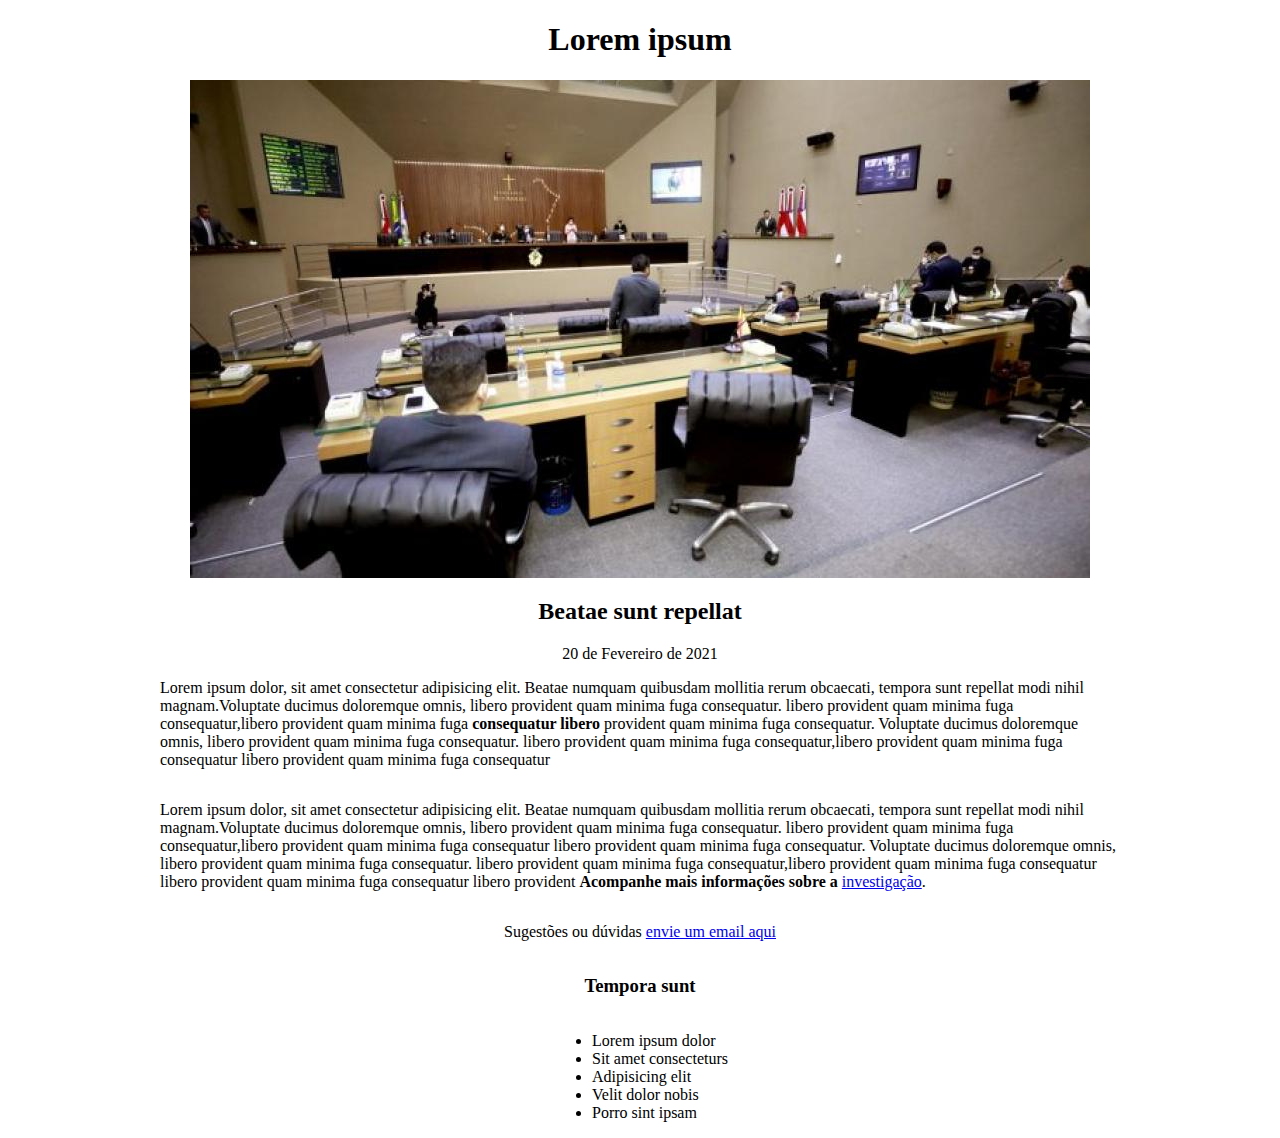
<file: 01-modulo-html/index.html>
<html lang="pt-BR">

<head>
    <meta charset="utf-8">
    <meta name="author" content="Sara Rodrigues">
    <link rel="icon" href="icon.svg">
    <link rel="stylesheet" href="estilo.css">
    <title>Jornal da tarde</title>
</head>

<body>
    <h1>Lorem ipsum</h1>
    <img src="bg.jpg" alt="Banner Noticia">
    <h2>Beatae sunt repellat</h2>
    <time datetime="2021-02-20">20 de Fevereiro de 2021</time>
    <p>
        Lorem ipsum dolor, sit amet consectetur adipisicing elit.
        Beatae numquam quibusdam mollitia rerum obcaecati,
        tempora sunt repellat modi nihil magnam.Voluptate ducimus
        doloremque omnis, libero provident quam minima fuga consequatur.
        libero provident quam minima fuga consequatur,libero
        provident quam minima fuga <strong>consequatur libero</strong> provident
        quam minima fuga consequatur. Voluptate ducimus
        doloremque omnis, libero provident quam minima fuga consequatur.
        libero provident quam minima fuga consequatur,libero
        provident quam minima fuga consequatur libero provident
        quam minima fuga consequatur
    </p>
    <p>
        Lorem ipsum dolor, sit amet consectetur adipisicing elit.
        Beatae numquam quibusdam mollitia rerum obcaecati,
        tempora sunt repellat modi nihil magnam.Voluptate ducimus
        doloremque omnis, libero provident quam minima fuga consequatur.
        libero provident quam minima fuga consequatur,libero
        provident quam minima fuga consequatur libero provident
        quam minima fuga consequatur. Voluptate ducimus
        doloremque omnis, libero provident quam minima fuga consequatur.
        libero provident quam minima fuga consequatur,libero
        provident quam minima fuga consequatur libero provident
        quam minima fuga consequatur libero provident
        <strong>Acompanhe mais informações sobre a</strong> <a href="https://www.mozilla.org/pt-BR/" title="Detalhes da investigação">investigação</a>.
    </p>
    <p>Sugestões ou dúvidas
        <a href="mailto:jormaldatarde@mozilla.org">envie um email aqui</a>
    </p>
    <h3>Tempora sunt</h3>
    <ul>
        <li>Lorem ipsum dolor </li>
        <li>Sit amet consecteturs</li>
        <li>Adipisicing elit</li>
        <li>Velit dolor nobis</li>
        <li>Porro sint ipsam</li>
    </ul>

    <script>
        alert("Seja bem vindo ao Jornal da tarde!");
    </script>
    
</body>

</html>
</file>
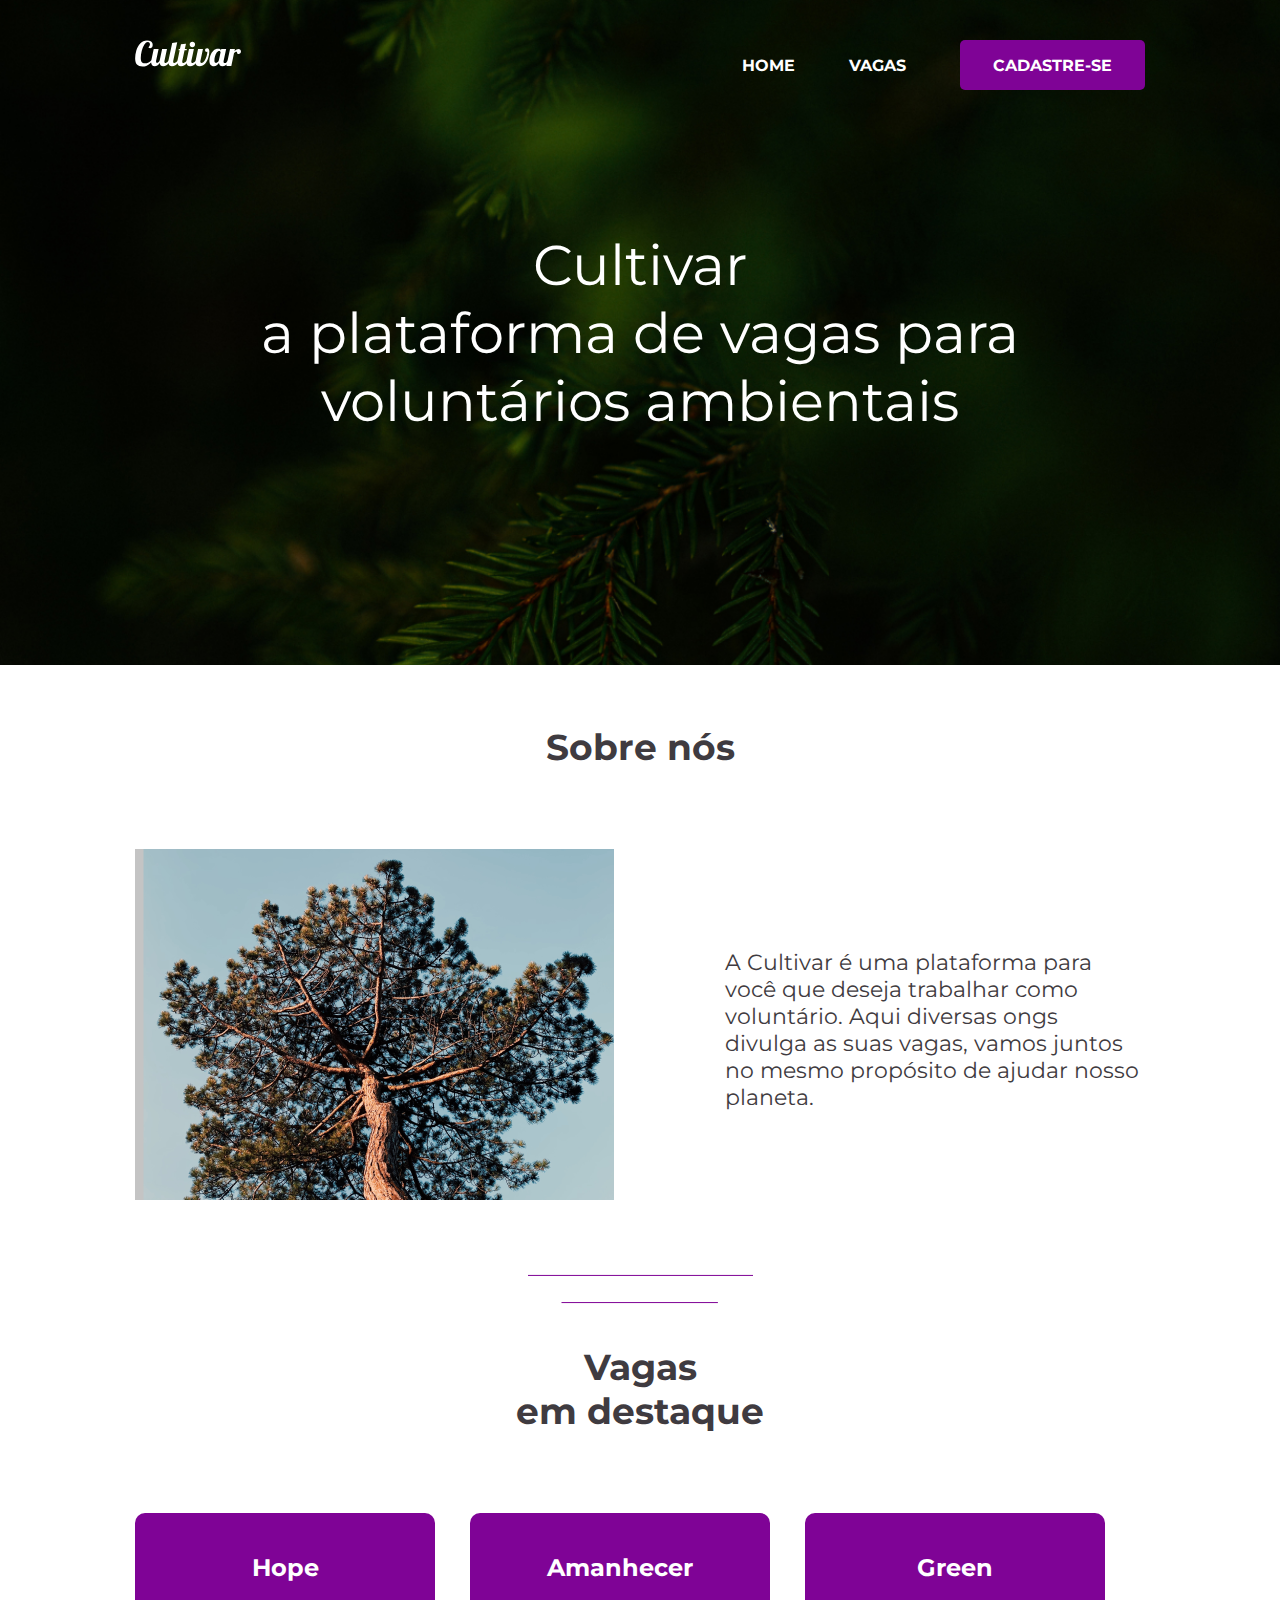
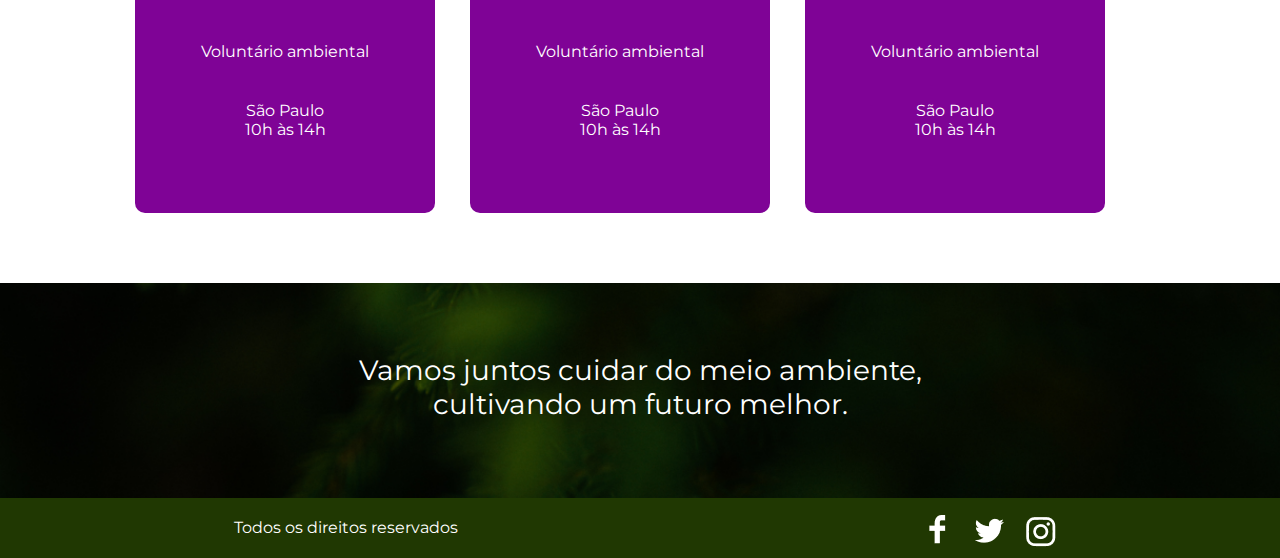
<file: cultivar/index.html>
<!DOCTYPE html>
<html lang="pt-br">

<head>
    <meta charset="utf-8">
    <meta name="author" content="Sara Rodrigues">
    <title>Cultivar</title>
    <link rel="icon" href="img/icon.svg">
    <link rel="stylesheet" href="css/styles.css">
    <link rel="preconnect" href="https://fonts.gstatic.com">
    <link rel="preconnect" href="https://fonts.gstatic.com">
    <link href="https://fonts.googleapis.com/css2?family=Montserrat:wght@400;700&display=swap" rel="stylesheet">
</head>

<body>
    <header class="header container">
        <div class="logo">
           <a href="index.html"><img src="img/logo.svg" alt="Logo Cultivar" /></a> 
        </div>
        <nav class="menu container">
            <ul>
                <li>Home</li>
                <li>Vagas</li>
                <li><button><a href="#">Cadastre-se</a></button></li>
            </ul>
        </nav>
    </header>

    <section class="banner">
        <div class="intro container">
            <p>Cultivar<br>a plataforma de vagas para<br>voluntários ambientais </p>
        </div>
    </section>

    <section class="about container">
        <h1>Sobre nós</h1>

        <div class="content">
            <div class="box">
                <img src="img/sobre-bg.jpg" alt="Árvore" />
            </div>

            <div class="box">
                <p>
                    A Cultivar é uma plataforma para você que deseja trabalhar como voluntário.
                    Aqui diversas ongs divulga as suas vagas, vamos juntos no mesmo propósito
                    de ajudar nosso planeta.
                </p>
            </div>
        </div>

        <div class="row">
            <img src="img/separador.svg" />
        </div>

    </section>

    <section class="content-jobs container">
        <h1>Vagas <br> em destaque</h1>
        <div class="jobs">

            <div class="box-jobs">
                <h2>Hope</h2>
                <p>Voluntário ambiental</p>
                <p>São Paulo<span><br>10h às 14h</span></p>
            </div>

            <div class="box-jobs">
                <h2>Amanhecer</h2>
                <p>Voluntário ambiental</p>
                <p>São Paulo<span><br>10h às 14h</span></p>
            </div>

            <div class="box-jobs">
                <h2>Green</h2>
                <p>Voluntário ambiental</p>
                <p>São Paulo<span><br>10h às 14h</span></p>
            </div>

        </div>
    </section>

    <section class="quote">
        <div>
            <p>Vamos juntos cuidar do meio ambiente,
                cultivando um futuro melhor.</p>
        </div>
    </section>

    <footer class="rodape container">
        <div>
            <p>Todos os direitos reservados</p>
        </div>
        <div>
            <img src="img/icon-redes.png" alt="Redes Socias">
        </div>
    </footer>

</body>

</html>
</file>
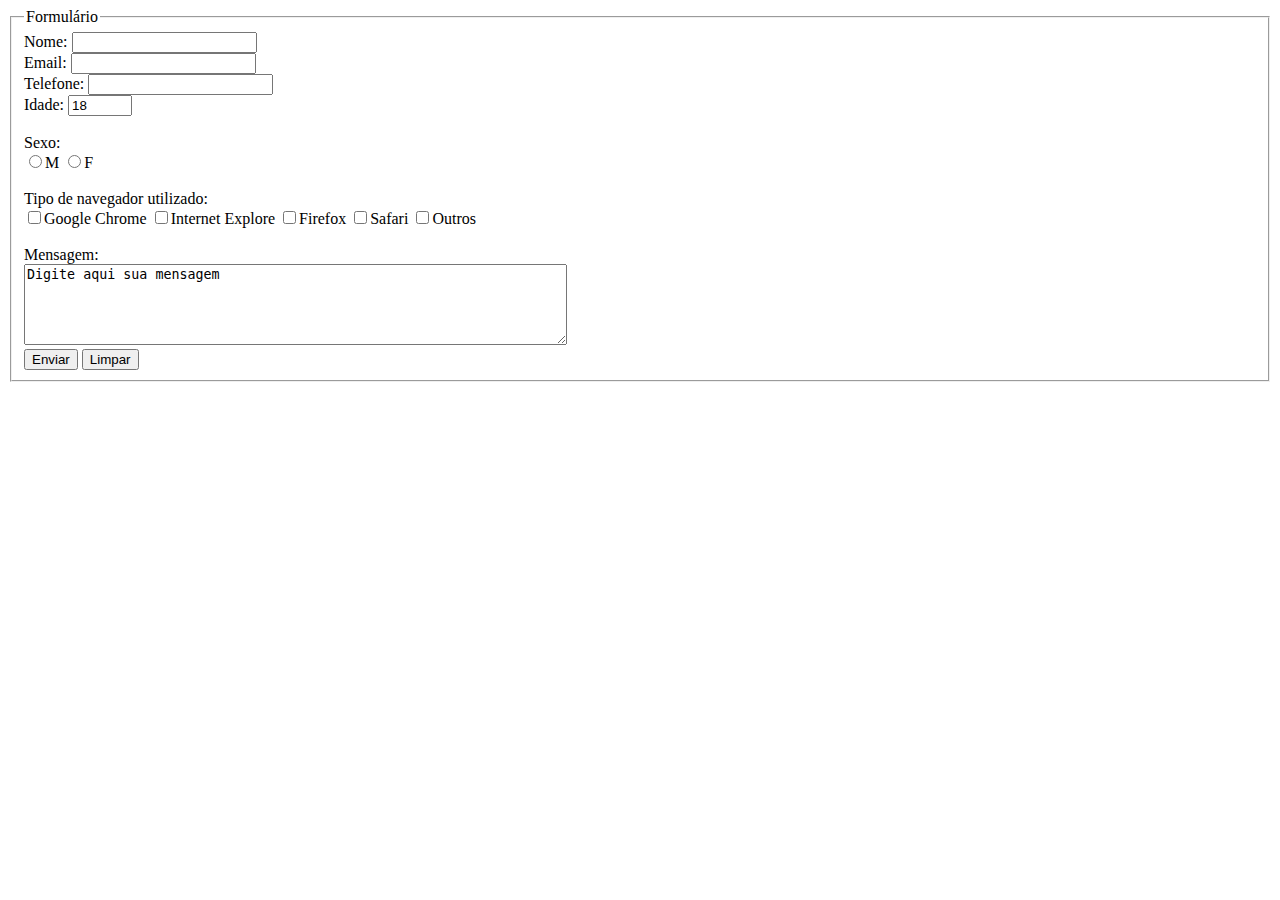
<file: 01-modulo-html/primeiroForm.html>
<!DOCTYPE html>
<html lang="pt-br">
    <head>
        <meta charset="utf-8">
        <title>Primeiro exemplo de Formulário</title>
    </head>
    <body>
        <form id="formulario" method="POST">
            <fieldset>
                <legend>Formulário</legend>
                <label for="nome">Nome:</label>
                <input type="text" /><br>

                <label for="email">Email:</label>
                <input type="email" /><br>

                <label for="telefone">Telefone:</label>
                <input type="tel" /><br>

                <label for="idade">Idade:</label>
                <input type="number" name="idade" min="18" max="100" value="18" /><br><br>

                <label for="sexo">Sexo:</label><br>
                <input type="radio" value="masculino" />M
                <input type="radio" value="feminino" />F <br><br>

                <label for="navegador">Tipo de navegador utilizado:</label><br>
                <input type="checkbox" value="google" />Google Chrome
                <input type="checkbox" value="explore" />Internet Explore
                <input type="checkbox" value="firefox" />Firefox
                <input type="checkbox" value="safari" />Safari
                <input type="checkbox" value="outros" />Outros<br><br>

                <label for="mensagem">Mensagem:</label><br>
                <textarea id="mensagem" rows="5" cols="65">Digite aqui sua mensagem</textarea><br>
                <button type="submit">Enviar</button>
                <button type="reset">Limpar</button>
            </fieldset>
        </form>
    </body>
</html>
</file>
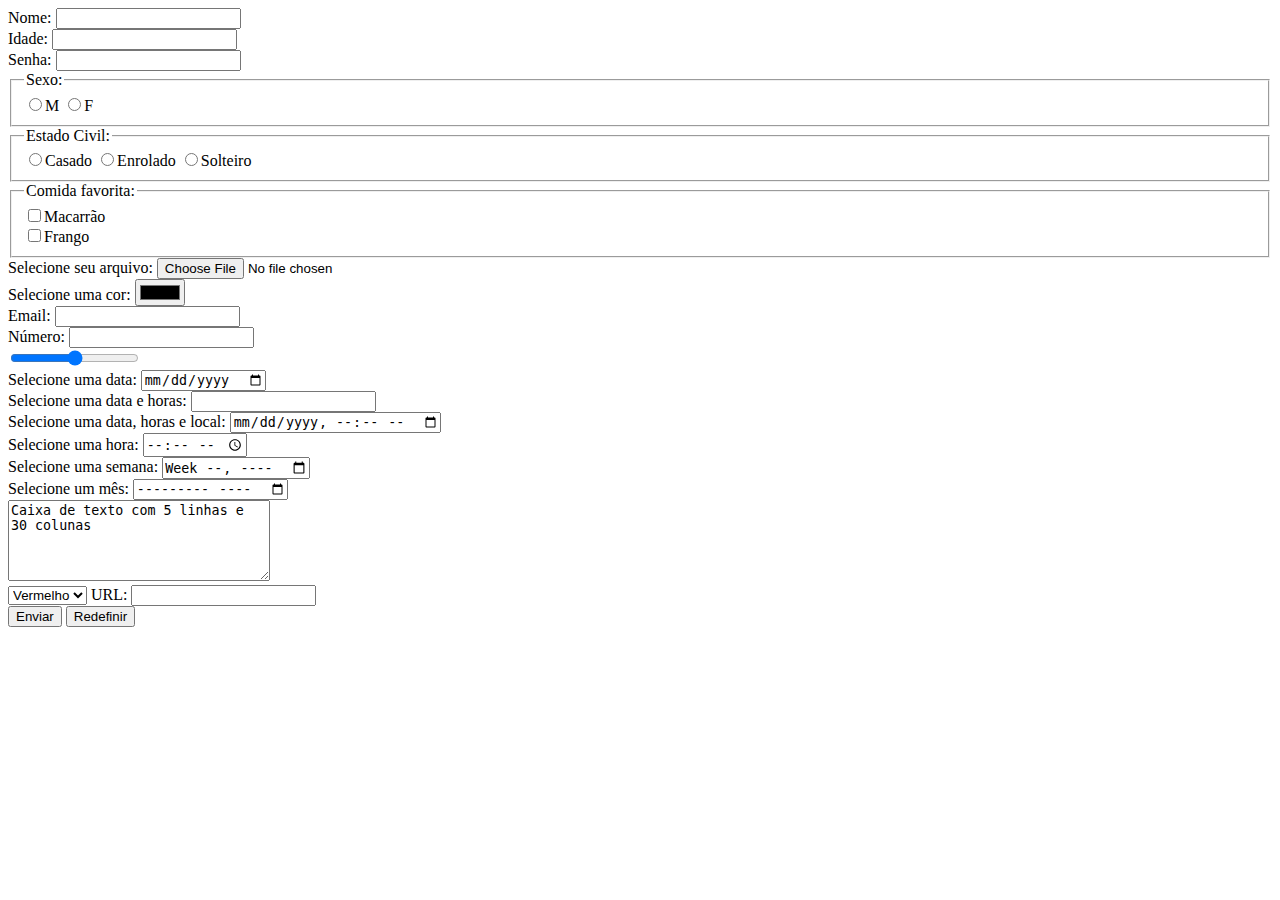
<file: 01-modulo-html/segundoForm.html>
<!DOCTYPE html>
<html>
    <head>
        <meta charset="utf-8">
        <title>Segundo exemplo de formulário</title>
    </head>
    <body>
        <form id="formulario" method="POST">
            <label for="nome">Nome:</label>
            <input type="text" /> </br>

            <label for="idade">Idade:</label>
            <input type="text" /> </br>

            <label for="senha">Senha:</label>
            <input type="password" /> </br>

            <fieldset>
                <legend>Sexo:</legend>
                <input type="radio" value="masculino" />M
                <input type="radio" value="feminino" />F
            </fieldset>

            <fieldset>
                <legend>Estado Civil:</legend>
                <input type="radio" value="casado" />Casado
                <input type="radio" value="Enrolado" />Enrolado
                <input type="radio" value="Solteiro" />Solteiro
            </fieldset>

            <fieldset>
                <legend>Comida favorita:</legend>
                <input type="checkbox" value="Macarrão" />Macarrão<br>
                <input type="checkbox" value="Frango" />Frango
            </fieldset>

            <label>Selecione seu arquivo: </label>
            <input type="file" /> </br>

            <label>Selecione uma cor:</label>
            <input type="color" /> </br>

            <label for="email">Email:</label>
            <input type="email" /> </br>

            <label for="numero">Número:</label>
            <input type="number" /> </br>

            <input type="range" name="vol" min="0" max="100"><br>

            <label for="data">Selecione uma data:</label>
            <input type="date" /> </br>

            <label>Selecione uma data e horas:</label>
            <input type="text" /> </br>

            <label>Selecione uma data, horas e local:</label>
            <input type="datetime-local" /> </br>
            
            <label for="hora">Selecione uma hora:</label>
            <input type="time" /> </br>

            <label for="semana">Selecione uma semana:</label>
            <input type="week" /> </br>

            <label for="mes">Selecione um mês:</label>
            <input type="month" /> </br>

            <textarea rows="5" cols="30">Caixa de texto com 5 linhas e 30 colunas</textarea> </br>

            <select id="cores">
                <option value="V" selected>Vermelho</option>
                <option value="A">Amarelo</option>
                <option value="L">Laranja</option>
                <option value="R">Roxo</option>
                <option value="P">Preto</option>
            </select>

            <label for="url">URL:</label>
            <input type="url"/> </br>

            <button type="submit">Enviar</button>
            <button type="reset">Redefinir</button>
        </form>
    </body>
</html>
</file>
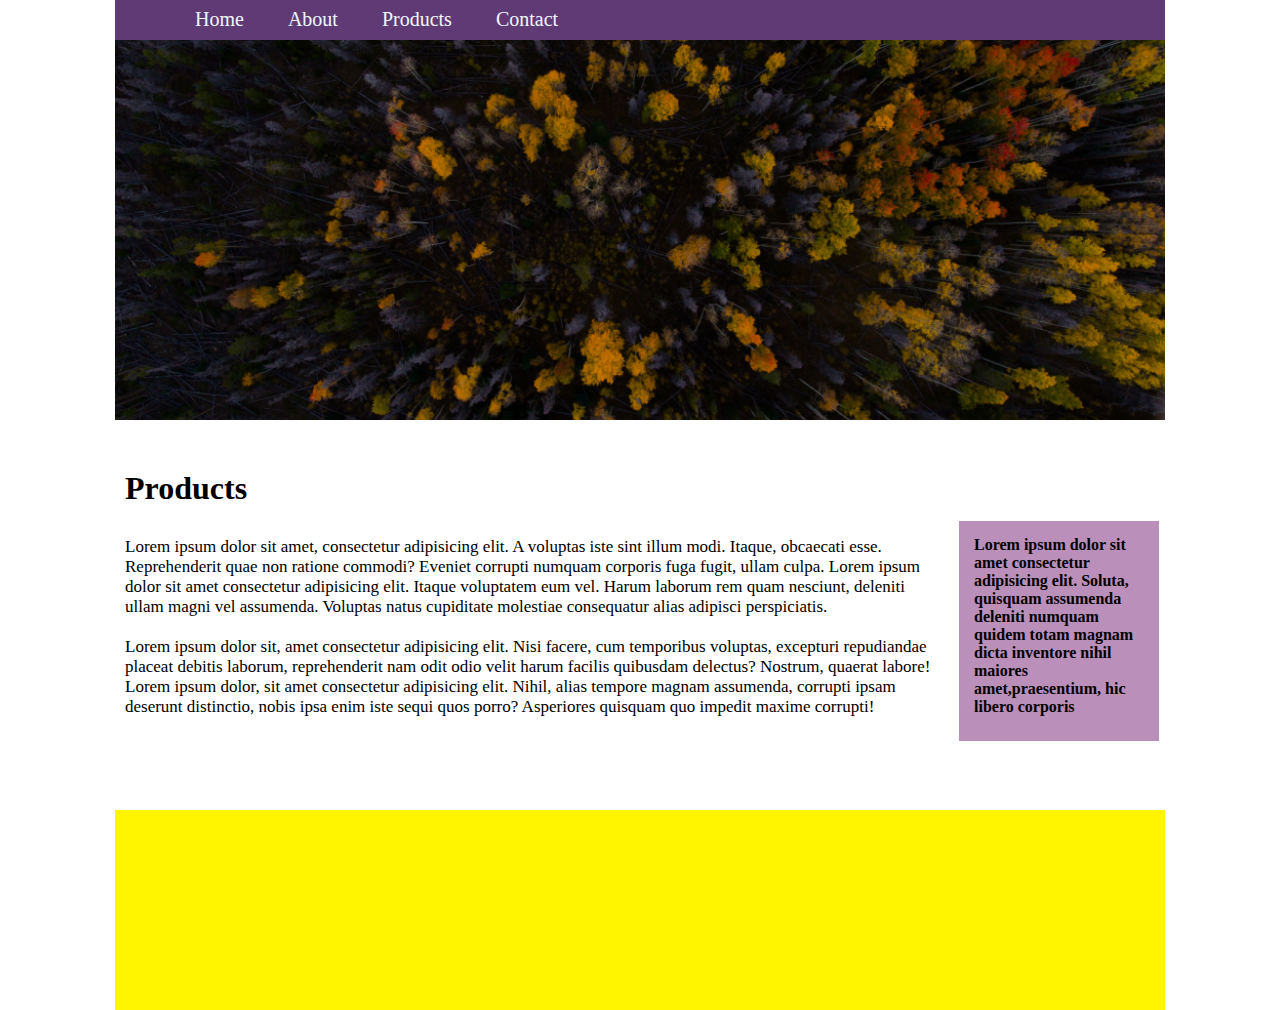
<file: 02-modulo-css/exercicio1.html>
<!DOCTYPE html>
<html>

<head>
    <meta charset="utf-8">
    <meta name="author" content="Sara Rodrigues">
    <title>Primeiro exercício CSS</title>
    <link rel="stylesheet" href="exercicio1.css">
</head>

<body>
    <header class="header-menu">
        <nav class="menu">
            <ul>
                <li>Home</li>
                <li>About</li>
                <li>Products</li>
                <li>Contact</li>
            </ul>
        </nav>
    </header>

    <section class="banner">
    </section>


    <div class="content-1">
        <h1>Products</h1>
        <p>
            Lorem ipsum dolor sit amet, consectetur adipisicing elit. A voluptas iste sint
            illum modi. Itaque, obcaecati esse. Reprehenderit quae non ratione commodi?
            Eveniet corrupti numquam corporis fuga fugit, ullam culpa.
            Lorem ipsum dolor sit amet consectetur adipisicing elit. Itaque voluptatem eum vel. Harum laborum rem quam
            nesciunt, deleniti ullam magni vel assumenda. Voluptas natus cupiditate molestiae consequatur alias adipisci
            perspiciatis.
        </p>
        <p>
            Lorem ipsum dolor sit, amet consectetur adipisicing elit. Nisi facere, cum temporibus voluptas, excepturi
            repudiandae placeat debitis laborum, reprehenderit nam odit odio velit harum facilis quibusdam delectus?
            Nostrum, quaerat labore!
            Lorem ipsum dolor, sit amet consectetur adipisicing elit. Nihil, alias tempore magnam assumenda, corrupti
            ipsam deserunt distinctio, nobis ipsa enim iste sequi quos porro? Asperiores quisquam quo impedit maxime
            corrupti!
        </p>
    </div>

    <div class="content-2">
        <p>
            <strong>
                Lorem ipsum dolor sit amet consectetur adipisicing elit. Soluta,
                quisquam assumenda deleniti numquam quidem totam magnam dicta inventore
                nihil maiores amet,praesentium, hic libero corporis
            </strong>
        </p>
    </div>

    <footer class="footer">
    </footer>

</body>

</html>
</file>
<file: 01-modulo-html/estilo.css>
body {
	margin: 0 auto;
	width: 960px;
	display: flex;
	flex-direction: column;
	justify-content: center;
	align-items: center;
}
</file>
<file: cultivar/css/styles.css>
*{
    margin:0;
    padding:0;
}

body, p, h1 {
    font-family: 'Montserrat';
}

.container {
	width: 1010px;
	margin: 0 auto;
	padding: 0px;
}

.header {
    display: flex;
    justify-content: space-around;
    padding-top: 40px;
}

.menu {
	text-align: right;
}

.menu ul li {
    display: inline-block;
    color: white;
	font-weight: bold;
	text-transform: uppercase;
	font-size: 16px;
    margin-left: 50px;
}

.menu a {
    display: inline-block;
    color: white;
	font-weight: bold;
	text-transform: uppercase;
	font-size: 16px;
    text-decoration: none;
    font-family: 'Montserrat';
}

.menu button {
    background-color: #7F0396;
    width: 185px;
    height: 50px;
    border-radius: 5px;
    border: none;
}

.banner {
    width: 100%;
	height: 665px;
	background: url("../img/banner-img.jpg") no-repeat center;
	background-size: cover;
    margin-top: -90px;
    display: flex;
    justify-content: center;
    align-items: center

}

.intro p {
    color: white;
    font-size: 56px;
    text-align: center;
    font-family: 'Montserrat';
}

.about {
    height: 620px;
}

.about h1 {
    color: #3F3B40;
    font-size: 36px;
    font-family: 'Montserrat';
    text-align: center;
    margin-top: 60px;
}

.content {
    Height: 355px;
    display: flex;
    flex-direction: row;
    justify-content: space-between;
    margin-top: 80px;
}

.content div {
    color: #3F3B40;
}

.content p {
    width: 420px;
    height: 215px;
    font-size: 22px;
    padding-top: 100px;
}

.row {
    display: flex;
    align-items: center;
    justify-content: center;
    margin-top: 70px;
}

.content-jobs h1 {
    color: #3F3B40;
    font-size: 36px;
    text-align: center;
}

.jobs {
    display: flex;
    margin-top: 80px;
}

.box-jobs {
    width: 300px;
    height: 300px;
    background: #7F0396;
    border-radius: 10px;
    flex-direction: row;
    justify-content: space-between;
    margin-right: 35px;
    color: white;
}

.box-jobs h2 {
    font-size: 24px;
    text-align: center;
    padding: 40px 0;
}

.box-jobs p {
    text-align: center;
    font-size: 16px;
    padding: 20px;
}

.quote {
    width: 100%;
	height: 215px;
	background: url("../img/quote-bg.jpg") no-repeat center;
    background-size: cover;
    display: flex;
    flex-direction: row;
    align-items: center;
    justify-content: center;
    margin-top: 70px;
}

.quote div {
    width: 600px;
    height: 75px;
    text-align: center;
    color: white;
    font-size: 28px;
}

.rodape {
    width: 100%;
    height: 50px;
    background-color: #203802;
    display: flex;
    justify-content: space-around;
    padding-top: 10px;
}

.rodape p {
    font-family: 'Montserrat';
    color: white;
    padding: 10px;
}
</file>
<file: 02-modulo-css/exercicio1.css>
* {
    margin: 0 auto;

}

body {
    width: 1050px;
}

.header-menu {
    width: 100%;
    height: 40px;
    background: #603A75;
}


.menu ul li {
    font-size: 20px;
    display: inline-block;
    color: aliceblue;
    margin-left: 40px;
    padding: 8px 0;
}

.banner {
    width: 100%;
	height: 380px;
	background: url("banner-exe1.jpg") no-repeat center;
	background-size: cover;
}


div {
    margin-top: 40px;
    height: 350px;
    display: inline-block;
}

div h1 {
    padding: 10px;
    margin-bottom: 10px;
}

.content-1 {
    width: 80%;
}

.content-1 p {
    padding: 10px;
    font-size: 17px;
}

.content-2 {
    width: 19%;
    height: 220px;
    background-color:#BA8FBA;
}

.content-2 p {
    padding: 15px;
}

.footer {
    width: 100%;
    height: 200px;
    background-color: #FFF500;
}
</file>
